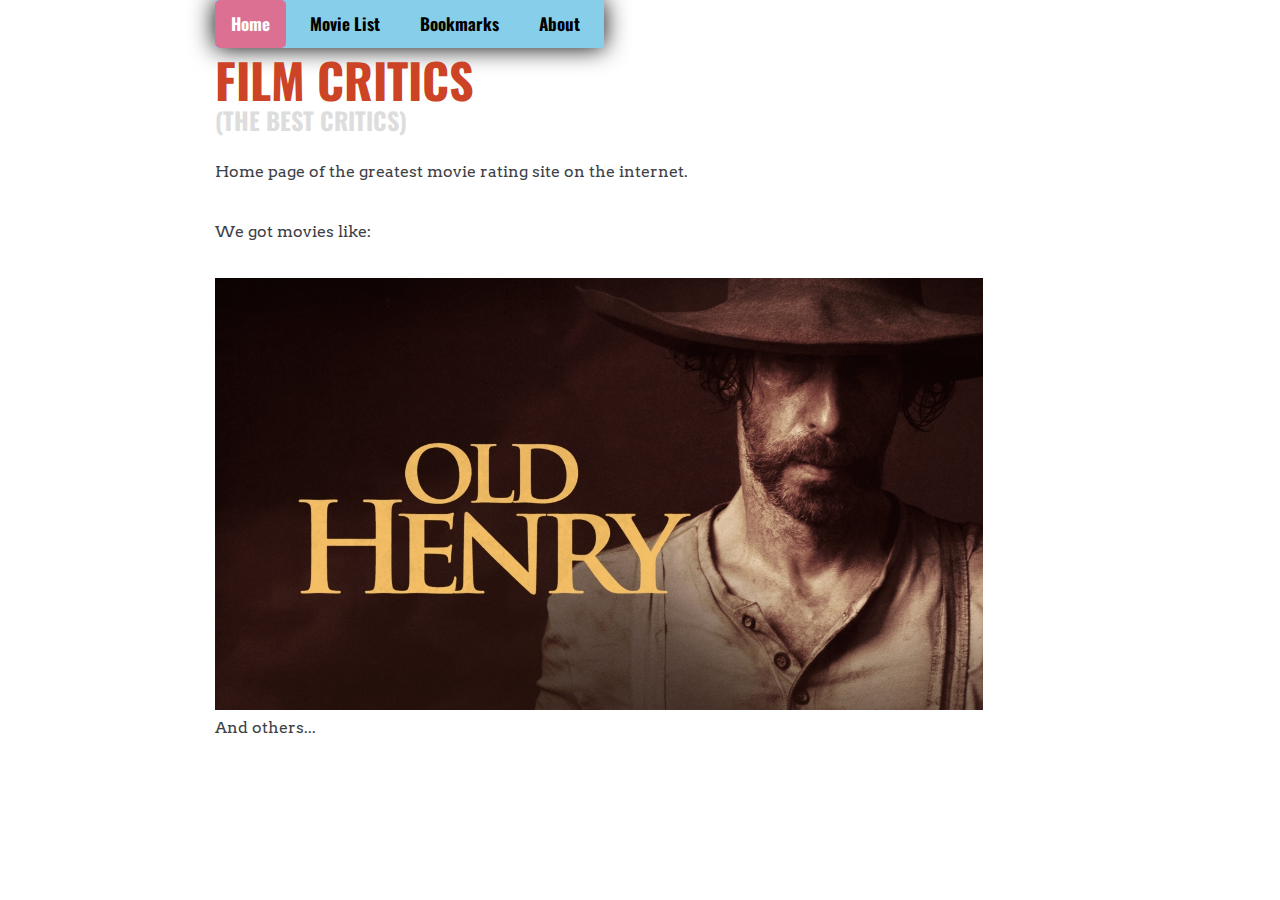
<file: filmcritics/index.html>
<!DOCTYPE html>
<html lang="en">
<head>
    <meta charset="UTF-8">
    <meta http-equiv="X-UA-Compatible" content="IE=edge">
    <meta name="viewport" content="width=device-width, initial-scale=1.0">
    <title>Film Critics</title>
    <link rel="stylesheet" href="./style.css">
</head>
<body>
        <header>
            <div class="topnav">
                <a class="active" href="./index.html">Home</a>
                <a href="./movielist.html">Movie List</a>
                <a href="./bookmarks.html">Bookmarks</a>
                <a href="./about.html">About</a>
            </div>
        </header>

        <h1>
            Film Critics <span>(the best critics)</span>
        </h1>
        <p>Home page of the greatest movie rating site on the internet.</p>
        <p>We got movies like:</p>
        <img src="./assets/poster.jpg" alt="poster" width="768" height="432"/>
        <p>And others...</p>
</body>
</html>
</file>
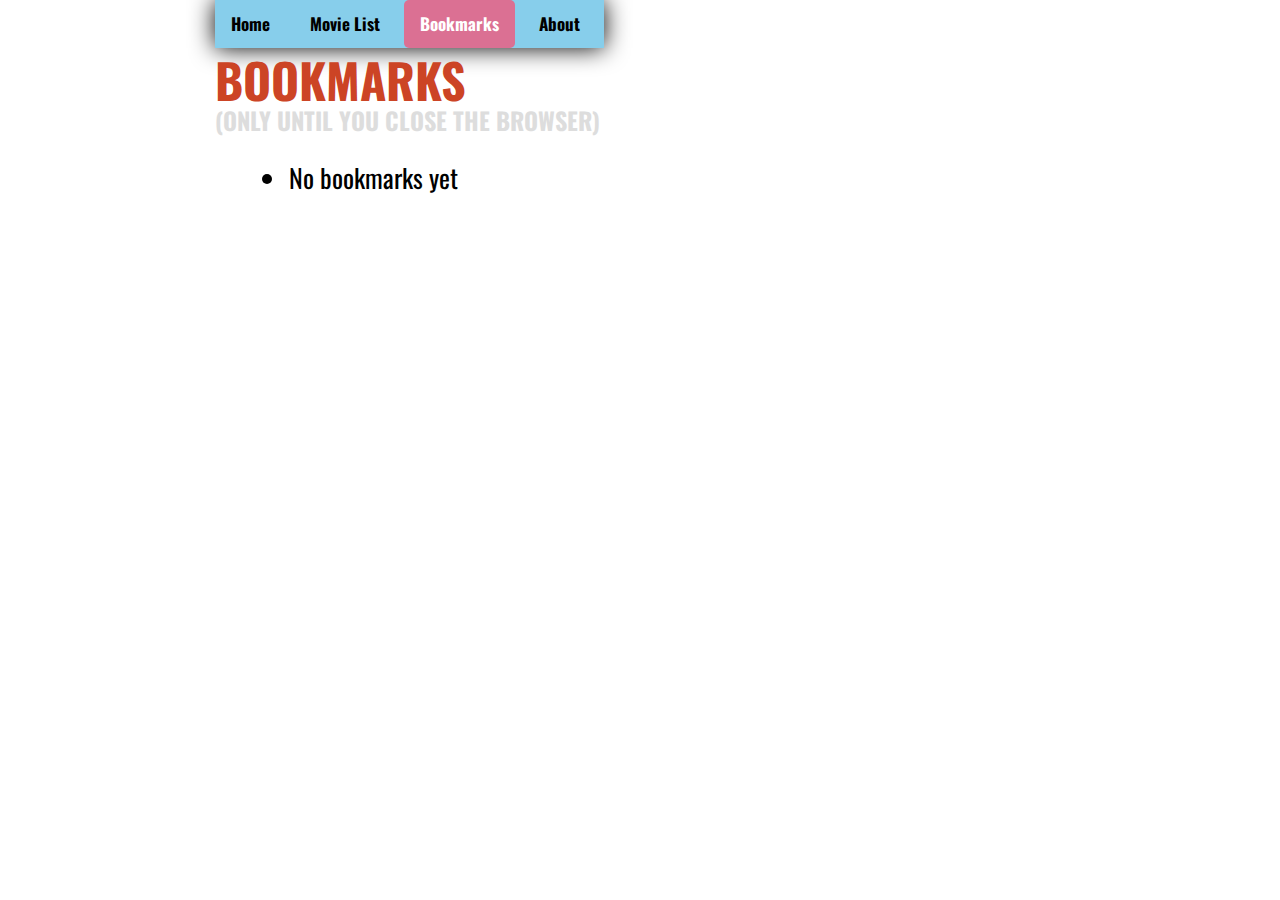
<file: filmcritics/bookmarks.html>
<!DOCTYPE html>
<html lang="en">
<head>
    <meta charset="UTF-8">
    <meta http-equiv="X-UA-Compatible" content="IE=edge">
    <meta name="viewport" content="width=device-width, initial-scale=1.0">
    <title>Bookmarks</title>
    <link rel="stylesheet" href="./style.css">
</head>
<body>
        <header>
            <div class="topnav">
                <a href="./index.html">Home</a>
                <a href="./movielist.html">Movie List</a>
                <a class="active" href="./bookmarks.html">Bookmarks</a>
                <a href="./about.html">About</a>
              </div>
        </header>

        <h1>
            Bookmarks <span>(only until you close the browser)</span>
        </h1>

        <div class="classList">
        <ul id="list">
        </ul>
        </div>
        <script>
            const tb = document.getElementById("list");

            if(Object.keys(sessionStorage) != 0){
                let movieArray = [];
                for(let i = 1; i < sessionStorage.length; i++)
                {
                    for (let j = 1; j <= 10; j++){
                    const movieKey = `movie${j}`;
                    if (!(movieArray.includes(movieKey)))
                    {
                        if (sessionStorage.getItem(movieKey) != null)
                        {
                            const key = sessionStorage.getItem(movieKey);
                            const tr = document.createElement("tr");
                            tr.innerHTML = `<li> <img src="./assets/${key}.jpg" width="50" height="80"/> <a href="./moviePages/${key}.html">${key}</a></li>`;
                            tb.append(tr);
                        }
                        movieArray.push(movieKey);
                    }
                }
                }
            }
            else
            {
                const tr = document.createElement("tr");
                tr.innerHTML = `<li >No bookmarks yet</li>`;
                tb.append(tr);
            }
        </script>
</body>
</html>
</file>
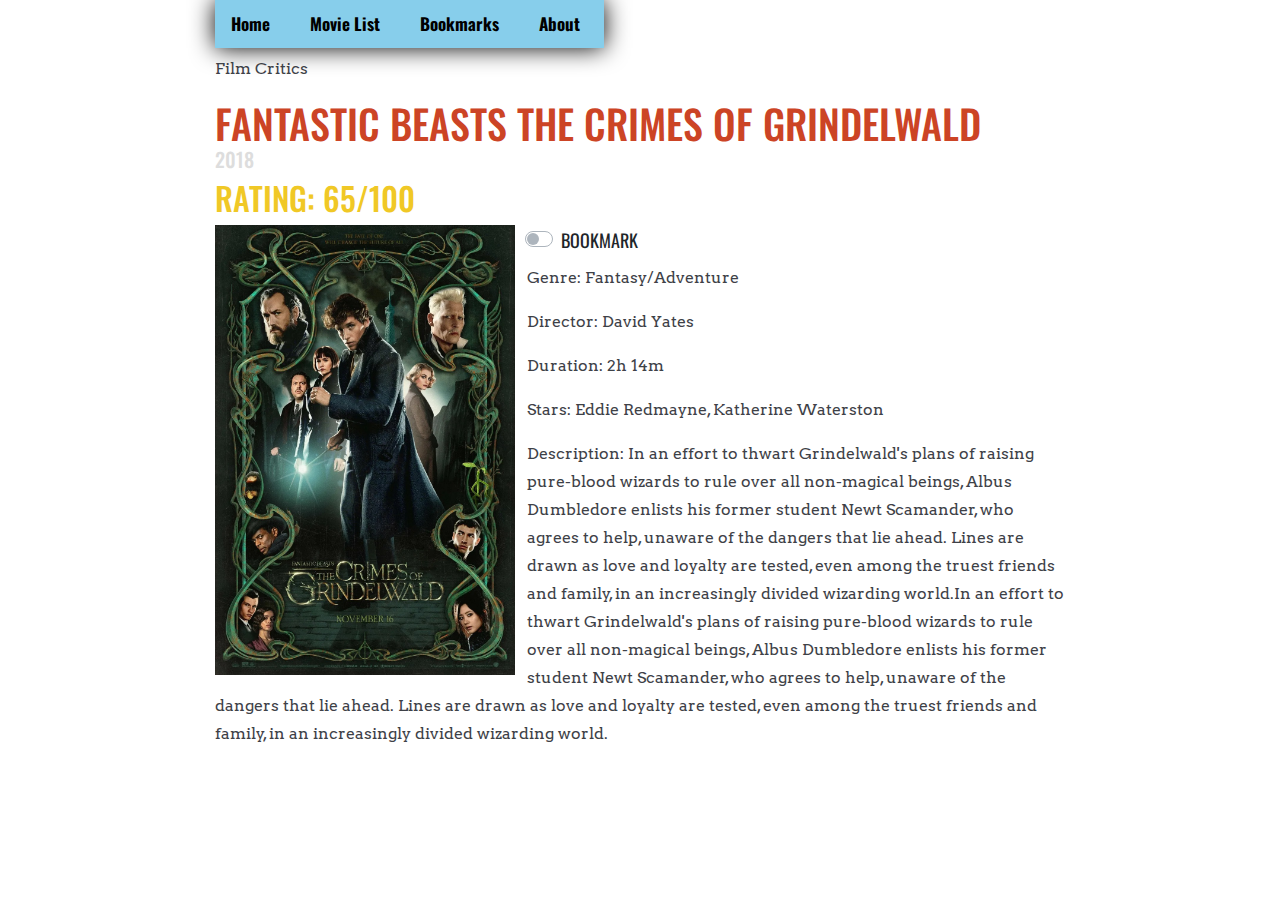
<file: filmcritics/moviePages/Fantastic Beasts The Crimes of Grindelwald.html>
<!DOCTYPE html>
<html lang="en">
<head>
    <meta charset="UTF-8">
    <meta http-equiv="X-UA-Compatible" content="IE=edge">
    <meta name="viewport" content="width=device-width, initial-scale=1.0">
    <title>Fantastic Beasts The Crimes of Grindelwald</title>
    <link rel="stylesheet" href="../style.css">
    <link rel="stylesheet" href="//cdn.datatables.net/1.12.0/css/jquery.dataTables.min.css">
    <link rel="stylesheet" href="https://maxcdn.bootstrapcdn.com/bootstrap/4.5.0/css/bootstrap.min.css" />
</head>
<body>
        <header>
            <div class="topnav">
                <a href="../index.html">Home</a>
                <a href="../movielist.html">Movie List</a>
                <a href="../bookmarks.html">Bookmarks</a>
                <a href="../about.html">About</a>
              </div>
        </header>
        <p id="test">Film Critics</p>

        <div>
            <h1>
                Fantastic Beasts The Crimes of Grindelwald <span>2018</span>
            </h1>
            <h2 id="rating">10/10</h2>
            
            <div style="float: left; margin-right: 12px" ><img src="../assets/Fantastic%20Beasts%20The%20Crimes%20of%20Grindelwald.jpg" alt="Fantastic Beasts The Crimes of Grindelwald" width="300" height="450"/></div>
            <div class="toggle">
                <div class="custom-control custom-switch">
                  <input type="checkbox"
                         class="custom-control-input"
                         id="toggleSwitches">
                  <label class="custom-control-label"
                         for="toggleSwitches">
                    BOOKMARK</label>
                </div>
            </div>
            <p id="genre">genre</p>
            <p id="director">genre</p>
            <p id="duration">genre</p>
            <p id="stars">genre</p>
            <p id="description">This is the best movie reviews website you will ever find. All of our ratings are top notch, no one rates like us, and by us I mean me.</p>
        </div> 
        
        

        <script src="https://code.jquery.com/jquery-3.6.0.min.js" integrity="sha256-/xUj+3OJU5yExlq6GSYGSHk7tPXikynS7ogEvDej/m4=" crossorigin="anonymous"></script>
        <script src="//cdn.datatables.net/1.12.0/js/jquery.dataTables.min.js"></script>
        <script>
            $.get("../data/movies.json", function(data){
                //console.log(data);
                drawData(data);
                //writeTable(data);
                
            });
            function drawData(obj){
                let movieObj = obj["Fantastic Beasts The Crimes of Grindelwald"];
                const desc = document.getElementById("description");
                desc.innerText = `Description: ${movieObj[6].description}`;

                const name = document.getElementById("name");
                desc.innerText = `Description: ${movieObj[6].description}`;

                const rating = document.getElementById("rating");
                rating.innerText = `Rating: ${movieObj[0].rating}`;

                const genre = document.getElementById("genre");
                genre.innerText = `Genre: ${movieObj[3].genre}`;

                const director = document.getElementById("director");
                director.innerText = `Director: ${movieObj[4].director}`;

                const duration = document.getElementById("duration");
                duration.innerText = `Duration: ${movieObj[2].duration}`;

                const stars = document.getElementById("stars");
                stars.innerText = `Stars: ${movieObj[5].stars}`;

            }
            

            const cb = document.querySelector('#toggleSwitches');
            if (sessionStorage.length > 1)
            {
                if (sessionStorage.getItem("movie7") != null)
                {
                    cb.checked = true;
                }
                else{
                    cb.checked = false;
                }
            }
            console.log(cb.checked);
            function setBookmark() {
            console.log(cb.checked);
            if (cb.checked)
            {
                sessionStorage.setItem("movie7", "Fantastic Beasts The Crimes of Grindelwald");
            }
            else{
                sessionStorage.removeItem("movie7");
            }
            }
            document.querySelector('#toggleSwitches').addEventListener('click', setBookmark);
        </script>
</body>
</html>
</file>
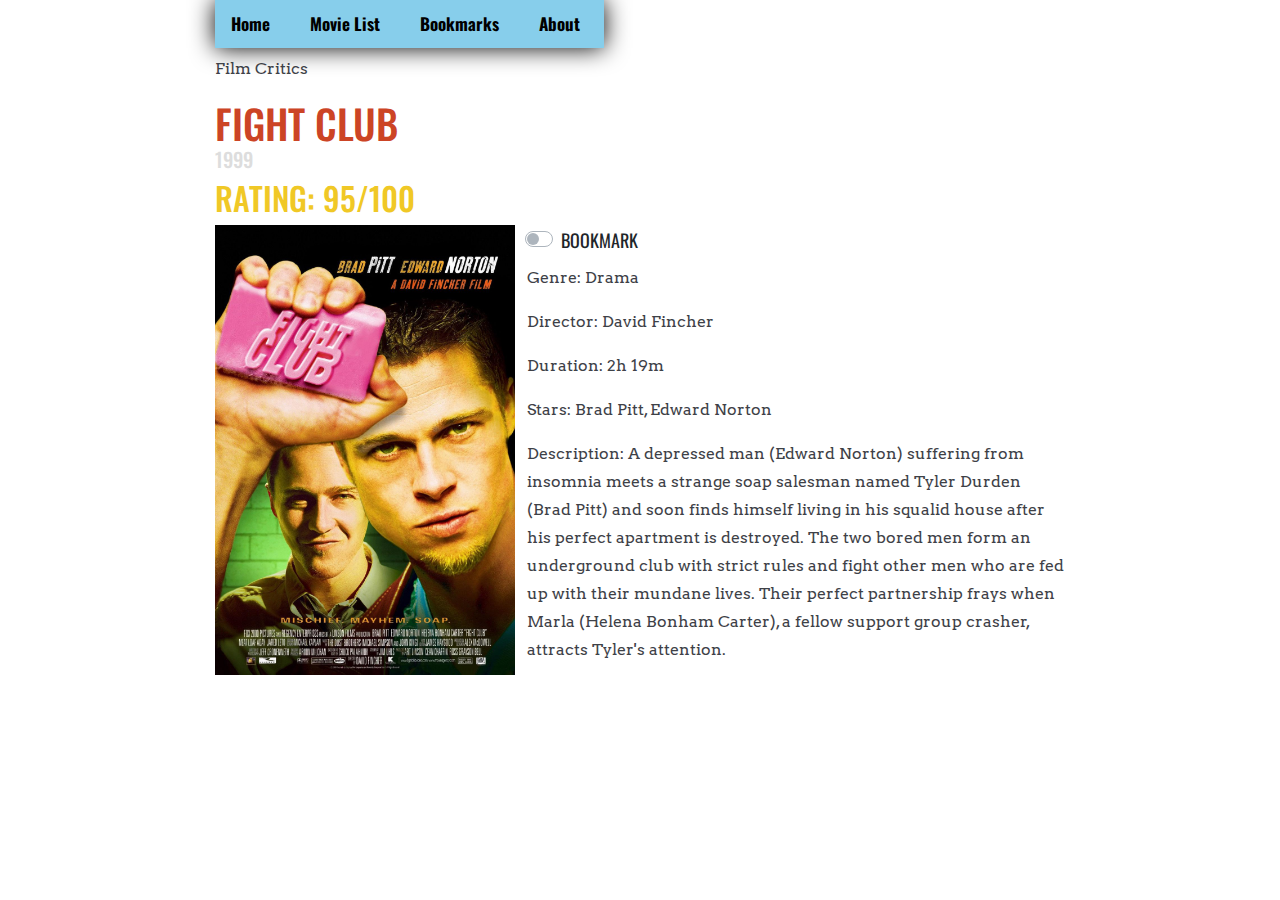
<file: filmcritics/moviePages/Fight Club.html>
<!DOCTYPE html>
<html lang="en">
<head>
    <meta charset="UTF-8">
    <meta http-equiv="X-UA-Compatible" content="IE=edge">
    <meta name="viewport" content="width=device-width, initial-scale=1.0">
    <title>Fight Club</title>
    <link rel="stylesheet" href="../style.css">
    <link rel="stylesheet" href="//cdn.datatables.net/1.12.0/css/jquery.dataTables.min.css">
    <link rel="stylesheet" href="https://maxcdn.bootstrapcdn.com/bootstrap/4.5.0/css/bootstrap.min.css" />
</head>
<body>
        <header>
            <div class="topnav">
                <a href="../index.html">Home</a>
                <a href="../movielist.html">Movie List</a>
                <a href="../bookmarks.html">Bookmarks</a>
                <a href="../about.html">About</a>
              </div>
        </header>
        <p id="test">Film Critics</p>

        <div>
            <h1>
                Fight Club <span>1999</span>
            </h1>
            <h2 id="rating">10/10</h2>
            
            <div style="float: left; margin-right: 12px" ><img src="../assets/Fight%20Club.jpg" alt="Fight Club" width="300" height="450"/></div>
            <div class="toggle">
                <div class="custom-control custom-switch">
                  <input type="checkbox"
                         class="custom-control-input"
                         id="toggleSwitches">
                  <label class="custom-control-label"
                         for="toggleSwitches">
                    BOOKMARK</label>
                </div>
            </div>
            <p id="genre">genre</p>
            <p id="director">genre</p>
            <p id="duration">genre</p>
            <p id="stars">genre</p>
            <p id="description">This is the best movie reviews website you will ever find. All of our ratings are top notch, no one rates like us, and by us I mean me.</p>
        </div> 
        
        

        <script src="https://code.jquery.com/jquery-3.6.0.min.js" integrity="sha256-/xUj+3OJU5yExlq6GSYGSHk7tPXikynS7ogEvDej/m4=" crossorigin="anonymous"></script>
        <script src="//cdn.datatables.net/1.12.0/js/jquery.dataTables.min.js"></script>
        <script>
            $.get("../data/movies.json", function(data){
                //console.log(data);
                drawData(data);
                //writeTable(data);
                
            });
            function drawData(obj){
                let movieObj = obj["Fight Club"];
                const desc = document.getElementById("description");
                desc.innerText = `Description: ${movieObj[6].description}`;

                const name = document.getElementById("name");
                desc.innerText = `Description: ${movieObj[6].description}`;

                const rating = document.getElementById("rating");
                rating.innerText = `Rating: ${movieObj[0].rating}`;

                const genre = document.getElementById("genre");
                genre.innerText = `Genre: ${movieObj[3].genre}`;

                const director = document.getElementById("director");
                director.innerText = `Director: ${movieObj[4].director}`;

                const duration = document.getElementById("duration");
                duration.innerText = `Duration: ${movieObj[2].duration}`;

                const stars = document.getElementById("stars");
                stars.innerText = `Stars: ${movieObj[5].stars}`;

            }
            

            const cb = document.querySelector('#toggleSwitches');
            if (sessionStorage.length > 1)
            {
                if (sessionStorage.getItem("movie1") != null)
                {
                    cb.checked = true;
                }
                else{
                    cb.checked = false;
                }
            }
            console.log(cb.checked);
            function setBookmark() {
            console.log(cb.checked);
            if (cb.checked)
            {
                sessionStorage.setItem("movie1", "Fight Club");
            }
            else{
                sessionStorage.removeItem("movie1");
            }
            }
            document.querySelector('#toggleSwitches').addEventListener('click', setBookmark);
        </script>
</body>
</html>
</file>
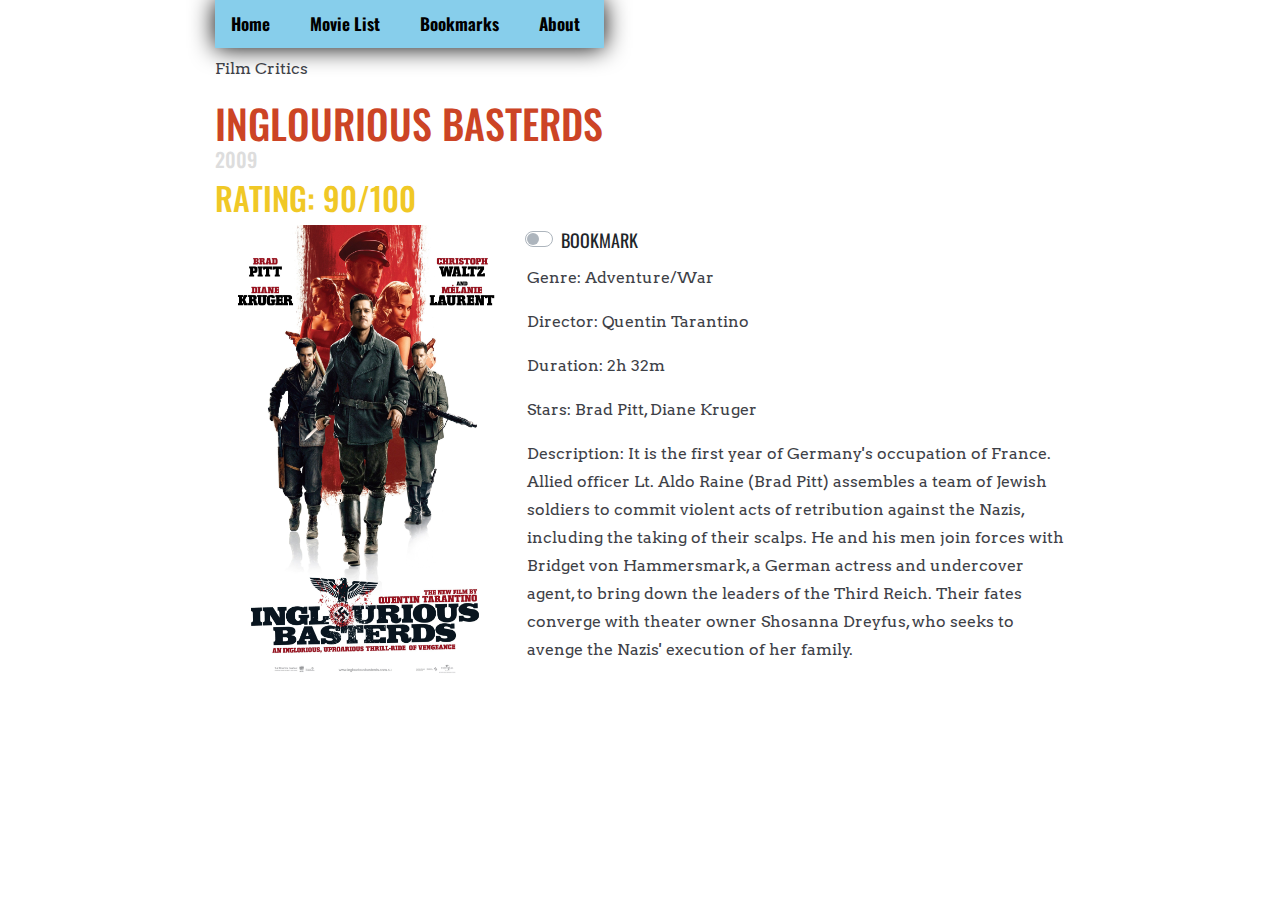
<file: filmcritics/moviePages/Inglourious Basterds.html>
<!DOCTYPE html>
<html lang="en">
<head>
    <meta charset="UTF-8">
    <meta http-equiv="X-UA-Compatible" content="IE=edge">
    <meta name="viewport" content="width=device-width, initial-scale=1.0">
    <title>Inglourious Basterds</title>
    <link rel="stylesheet" href="../style.css">
    <link rel="stylesheet" href="//cdn.datatables.net/1.12.0/css/jquery.dataTables.min.css">
    <link rel="stylesheet" href="https://maxcdn.bootstrapcdn.com/bootstrap/4.5.0/css/bootstrap.min.css" />
</head>
<body>
        <header>
            <div class="topnav">
                <a href="../index.html">Home</a>
                <a href="../movielist.html">Movie List</a>
                <a href="../bookmarks.html">Bookmarks</a>
                <a href="../about.html">About</a>
              </div>
        </header>
        <p id="test">Film Critics</p>

        <div>
            <h1>
                Inglourious Basterds <span>2009</span>
            </h1>
            <h2 id="rating">10/10</h2>
            
            <div style="float: left; margin-right: 12px" ><img src="../assets/Inglourious%20Basterds.jpg" alt="Inglourious Basterds" width="300" height="450"/></div>
            <div class="toggle">
                <div class="custom-control custom-switch">
                  <input type="checkbox"
                         class="custom-control-input"
                         id="toggleSwitches">
                  <label class="custom-control-label"
                         for="toggleSwitches">
                    BOOKMARK</label>
                </div>
            </div>
            <p id="genre">genre</p>
            <p id="director">genre</p>
            <p id="duration">genre</p>
            <p id="stars">genre</p>
            <p id="description">This is the best movie reviews website you will ever find. All of our ratings are top notch, no one rates like us, and by us I mean me.</p>
        </div> 
        
        

        <script src="https://code.jquery.com/jquery-3.6.0.min.js" integrity="sha256-/xUj+3OJU5yExlq6GSYGSHk7tPXikynS7ogEvDej/m4=" crossorigin="anonymous"></script>
        <script src="//cdn.datatables.net/1.12.0/js/jquery.dataTables.min.js"></script>
        <script>
            $.get("../data/movies.json", function(data){
                //console.log(data);
                drawData(data);
                //writeTable(data);
                
            });
            function drawData(obj){
                let movieObj = obj["Inglourious Basterds"];
                const desc = document.getElementById("description");
                desc.innerText = `Description: ${movieObj[6].description}`;

                const name = document.getElementById("name");
                desc.innerText = `Description: ${movieObj[6].description}`;

                const rating = document.getElementById("rating");
                rating.innerText = `Rating: ${movieObj[0].rating}`;

                const genre = document.getElementById("genre");
                genre.innerText = `Genre: ${movieObj[3].genre}`;

                const director = document.getElementById("director");
                director.innerText = `Director: ${movieObj[4].director}`;

                const duration = document.getElementById("duration");
                duration.innerText = `Duration: ${movieObj[2].duration}`;

                const stars = document.getElementById("stars");
                stars.innerText = `Stars: ${movieObj[5].stars}`;

            }
            

            const cb = document.querySelector('#toggleSwitches');
            if (sessionStorage.length > 1)
            {
                if (sessionStorage.getItem("movie6") != null)
                {
                    cb.checked = true;
                }
                else{
                    cb.checked = false;
                }
            }
            console.log(cb.checked);
            function setBookmark() {
            console.log(cb.checked);
            if (cb.checked)
            {
                sessionStorage.setItem("movie6", "Inglourious Basterds");
            }
            else{
                sessionStorage.removeItem("movie6");
            }
            }
            document.querySelector('#toggleSwitches').addEventListener('click', setBookmark);
        </script>
</body>
</html>
</file>
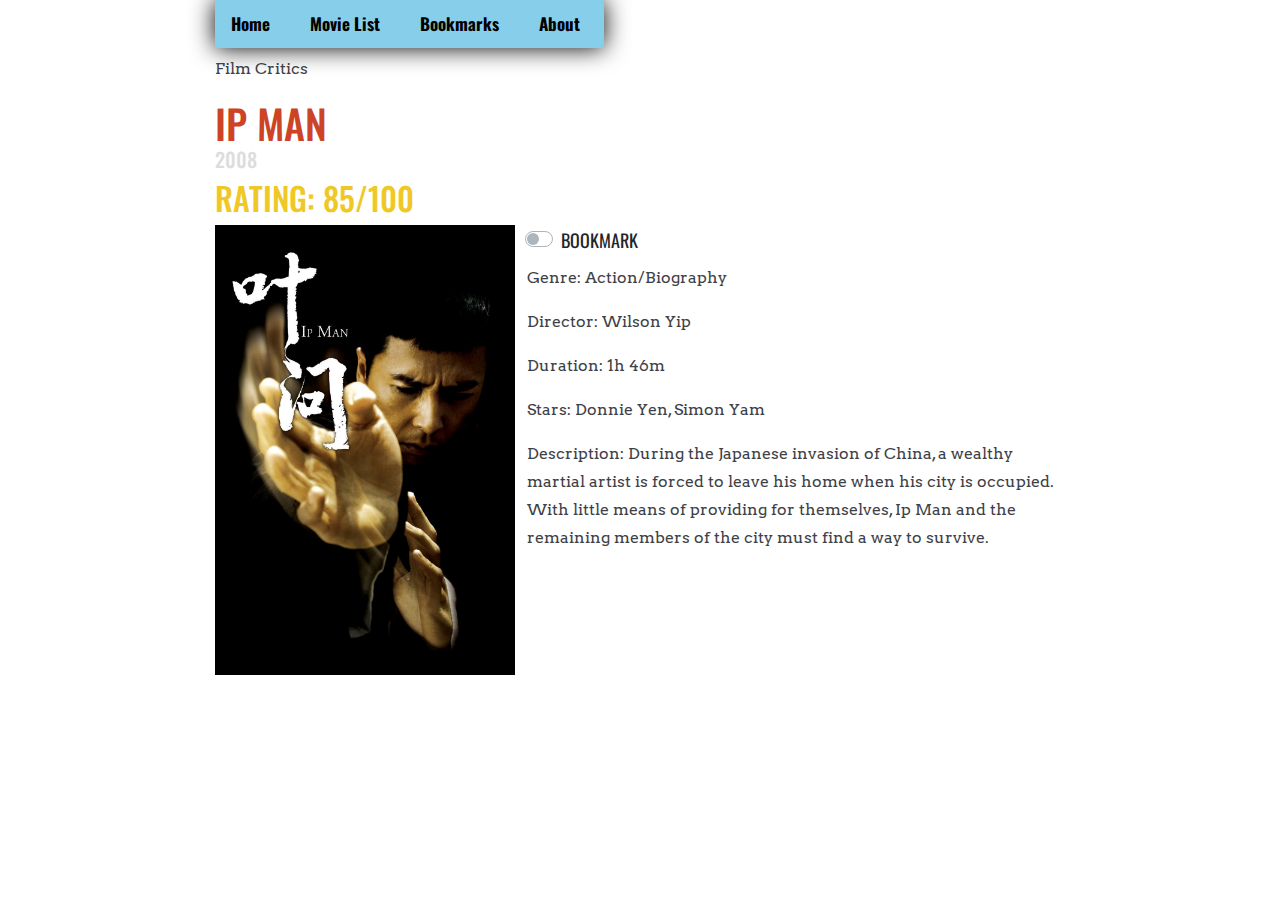
<file: filmcritics/moviePages/Ip Man.html>
<!DOCTYPE html>
<html lang="en">
<head>
    <meta charset="UTF-8">
    <meta http-equiv="X-UA-Compatible" content="IE=edge">
    <meta name="viewport" content="width=device-width, initial-scale=1.0">
    <title>Ip Man</title>
    <link rel="stylesheet" href="../style.css">
    <link rel="stylesheet" href="//cdn.datatables.net/1.12.0/css/jquery.dataTables.min.css">
    <link rel="stylesheet" href="https://maxcdn.bootstrapcdn.com/bootstrap/4.5.0/css/bootstrap.min.css" />
</head>
<body>
        <header>
            <div class="topnav">
                <a href="../index.html">Home</a>
                <a href="../movielist.html">Movie List</a>
                <a href="../bookmarks.html">Bookmarks</a>
                <a href="../about.html">About</a>
              </div>
        </header>
        <p id="test">Film Critics</p>

        <div>
            <h1>
                Ip Man <span>2008</span>
            </h1>
            <h2 id="rating">10/10</h2>
            
            <div style="float: left; margin-right: 12px" ><img src="../assets/Ip%20Man.jpg" alt="ip man" width="300" height="450"/></div>
            <div class="toggle">
                <div class="custom-control custom-switch">
                  <input type="checkbox"
                         class="custom-control-input"
                         id="toggleSwitches">
                  <label class="custom-control-label"
                         for="toggleSwitches">
                    BOOKMARK</label>
                </div>
            </div>
            <p id="genre">genre</p>
            <p id="director">genre</p>
            <p id="duration">genre</p>
            <p id="stars">genre</p>
            <p id="description">This is the best movie reviews website you will ever find. All of our ratings are top notch, no one rates like us, and by us I mean me.</p>
        </div> 
        
        

        <script src="https://code.jquery.com/jquery-3.6.0.min.js" integrity="sha256-/xUj+3OJU5yExlq6GSYGSHk7tPXikynS7ogEvDej/m4=" crossorigin="anonymous"></script>
        <script src="//cdn.datatables.net/1.12.0/js/jquery.dataTables.min.js"></script>
        <script>
            $.get("../data/movies.json", function(data){
                //console.log(data);
                drawData(data);
                //writeTable(data);
                
            });
            function drawData(obj){
                let movieObj = obj["Ip Man"];
                const desc = document.getElementById("description");
                desc.innerText = `Description: ${movieObj[6].description}`;

                const name = document.getElementById("name");
                desc.innerText = `Description: ${movieObj[6].description}`;

                const rating = document.getElementById("rating");
                rating.innerText = `Rating: ${movieObj[0].rating}`;

                const genre = document.getElementById("genre");
                genre.innerText = `Genre: ${movieObj[3].genre}`;

                const director = document.getElementById("director");
                director.innerText = `Director: ${movieObj[4].director}`;

                const duration = document.getElementById("duration");
                duration.innerText = `Duration: ${movieObj[2].duration}`;

                const stars = document.getElementById("stars");
                stars.innerText = `Stars: ${movieObj[5].stars}`;

            }
            

            const cb = document.querySelector('#toggleSwitches');
            if (sessionStorage.length > 1)
            {
                if (sessionStorage.getItem("movie10") != null)
                {
                    cb.checked = true;
                }
                else{
                    cb.checked = false;
                }
            }
            console.log(cb.checked);
            function setBookmark() {
            console.log(cb.checked);
            if (cb.checked)
            {
                sessionStorage.setItem("movie10", "Ip Man");
            }
            else{
                sessionStorage.removeItem("movie10");
            }
            }
            document.querySelector('#toggleSwitches').addEventListener('click', setBookmark);
        </script>
</body>
</html>
</file>
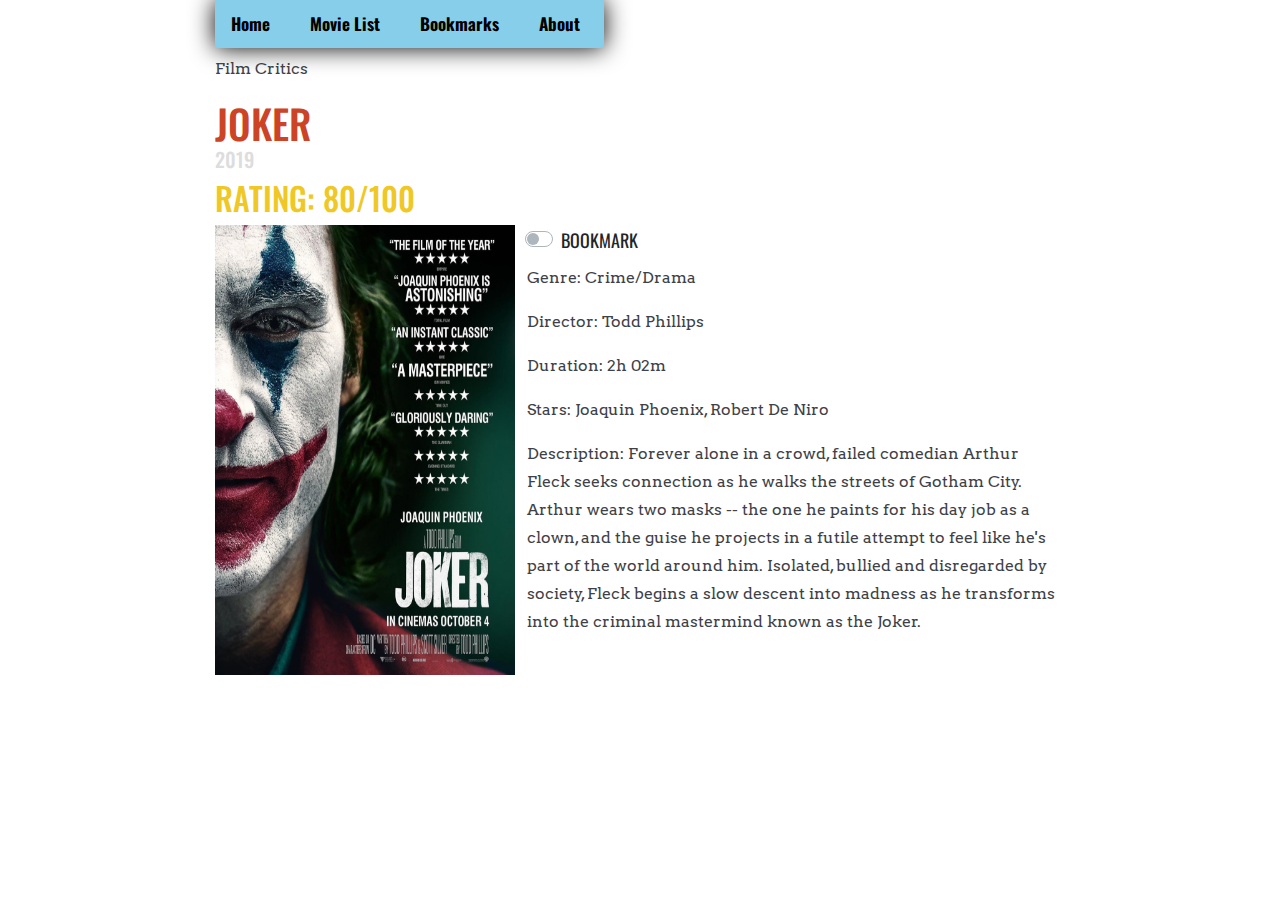
<file: filmcritics/moviePages/Joker.html>
<!DOCTYPE html>
<html lang="en">
<head>
    <meta charset="UTF-8">
    <meta http-equiv="X-UA-Compatible" content="IE=edge">
    <meta name="viewport" content="width=device-width, initial-scale=1.0">
    <title>Joker</title>
    <link rel="stylesheet" href="../style.css">
    <link rel="stylesheet" href="//cdn.datatables.net/1.12.0/css/jquery.dataTables.min.css">
    <link rel="stylesheet" href="https://maxcdn.bootstrapcdn.com/bootstrap/4.5.0/css/bootstrap.min.css" />
</head>
<body>
        <header>
            <div class="topnav">
                <a href="../index.html">Home</a>
                <a href="../movielist.html">Movie List</a>
                <a href="../bookmarks.html">Bookmarks</a>
                <a href="../about.html">About</a>
              </div>
        </header>
        <p id="test">Film Critics</p>

        <div>
            <h1>
                Joker <span>2019</span>
            </h1>
            <h2 id="rating">10/10</h2>
            
            <div style="float: left; margin-right: 12px" ><img src="../assets/Joker.jpg" alt="joker" width="300" height="450"/></div>
            <div class="toggle">
                <div class="custom-control custom-switch">
                  <input type="checkbox"
                         class="custom-control-input"
                         id="toggleSwitches">
                  <label class="custom-control-label"
                         for="toggleSwitches">
                    BOOKMARK</label>
                </div>
            </div>
            <p id="genre">genre</p>
            <p id="director">genre</p>
            <p id="duration">genre</p>
            <p id="stars">genre</p>
            <p id="description">This is the best movie reviews website you will ever find. All of our ratings are top notch, no one rates like us, and by us I mean me.</p>
        </div> 
        
        

        <script src="https://code.jquery.com/jquery-3.6.0.min.js" integrity="sha256-/xUj+3OJU5yExlq6GSYGSHk7tPXikynS7ogEvDej/m4=" crossorigin="anonymous"></script>
        <script src="//cdn.datatables.net/1.12.0/js/jquery.dataTables.min.js"></script>
        <script>
            $.get("../data/movies.json", function(data){
                //console.log(data);
                drawData(data);
                //writeTable(data);
                
            });
            function drawData(obj){
                let movieObj = obj["Joker"];
                const desc = document.getElementById("description");
                desc.innerText = `Description: ${movieObj[6].description}`;

                const name = document.getElementById("name");
                desc.innerText = `Description: ${movieObj[6].description}`;

                const rating = document.getElementById("rating");
                rating.innerText = `Rating: ${movieObj[0].rating}`;

                const genre = document.getElementById("genre");
                genre.innerText = `Genre: ${movieObj[3].genre}`;

                const director = document.getElementById("director");
                director.innerText = `Director: ${movieObj[4].director}`;

                const duration = document.getElementById("duration");
                duration.innerText = `Duration: ${movieObj[2].duration}`;

                const stars = document.getElementById("stars");
                stars.innerText = `Stars: ${movieObj[5].stars}`;

            }
            

            const cb = document.querySelector('#toggleSwitches');
            if (sessionStorage.length > 1)
            {
                if (sessionStorage.getItem("movie8") != null)
                {
                    cb.checked = true;
                }
                else{
                    cb.checked = false;
                }
            }
            console.log(cb.checked);
            function setBookmark() {
            console.log(cb.checked);
            if (cb.checked)
            {
                sessionStorage.setItem("movie8", "Joker");
            }
            else{
                sessionStorage.removeItem("movie8");
            }
            }
            document.querySelector('#toggleSwitches').addEventListener('click', setBookmark);
        </script>
</body>
</html>
</file>
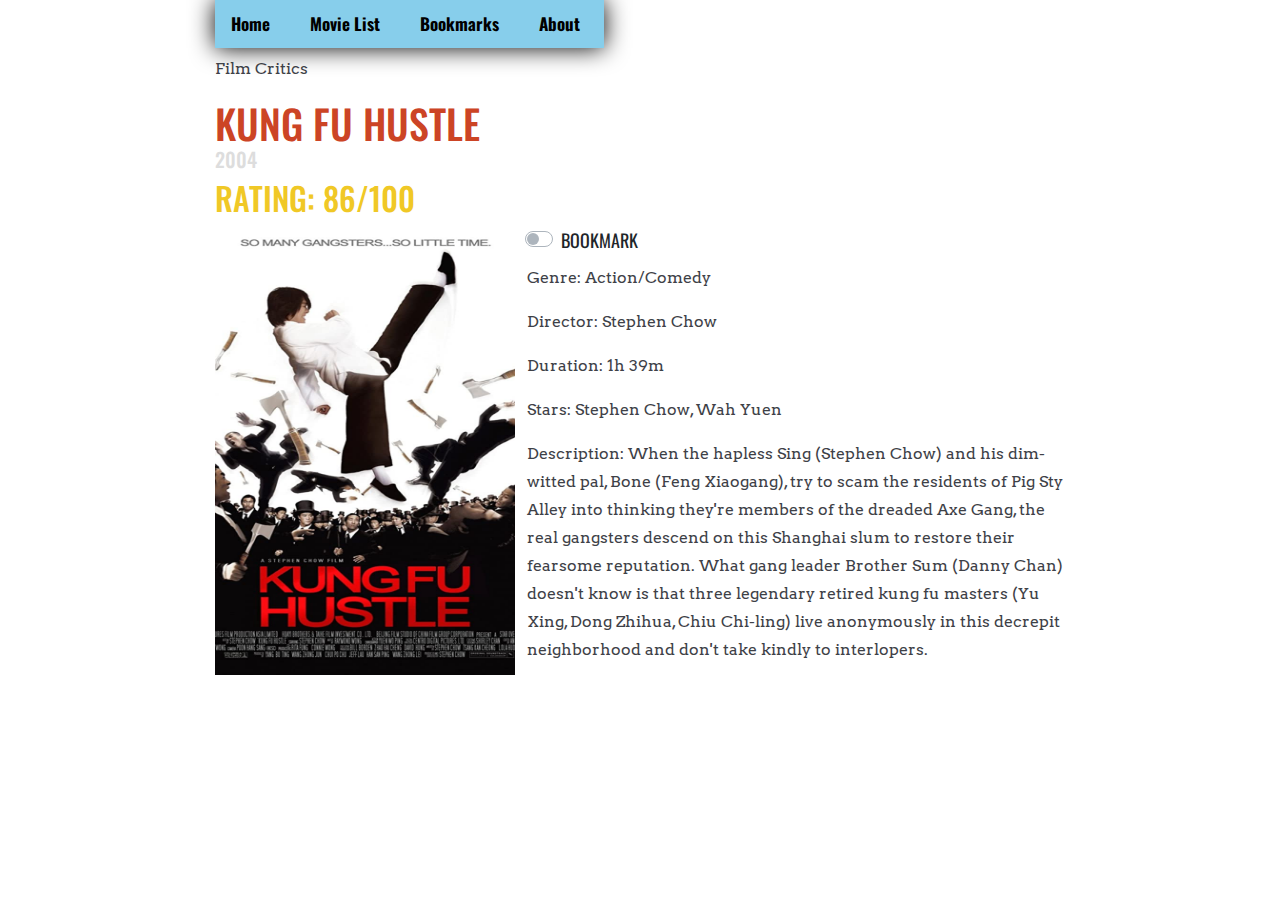
<file: filmcritics/moviePages/Kung Fu Hustle.html>
<!DOCTYPE html>
<html lang="en">
<head>
    <meta charset="UTF-8">
    <meta http-equiv="X-UA-Compatible" content="IE=edge">
    <meta name="viewport" content="width=device-width, initial-scale=1.0">
    <title>Kung Fu Hustle</title>
    <link rel="stylesheet" href="../style.css">
    <link rel="stylesheet" href="//cdn.datatables.net/1.12.0/css/jquery.dataTables.min.css">
    <link rel="stylesheet" href="https://maxcdn.bootstrapcdn.com/bootstrap/4.5.0/css/bootstrap.min.css" />
</head>
<body>
        <header>
            <div class="topnav">
                <a href="../index.html">Home</a>
                <a href="../movielist.html">Movie List</a>
                <a href="../bookmarks.html">Bookmarks</a>
                <a href="../about.html">About</a>
              </div>
        </header>
        <p id="test">Film Critics</p>

        <div>
            <h1>
                Kung Fu Hustle <span>2004</span>
            </h1>
            <h2 id="rating">10/10</h2>
            
            <div style="float: left; margin-right: 12px" ><img src="../assets/Kung%20Fu%20Hustle.jpg" alt="kung fu hustle" width="300" height="450"/></div>
            <div class="toggle">
                <div class="custom-control custom-switch">
                  <input type="checkbox"
                         class="custom-control-input"
                         id="toggleSwitches">
                  <label class="custom-control-label"
                         for="toggleSwitches">
                    BOOKMARK</label>
                </div>
            </div>
            <p id="genre">genre</p>
            <p id="director">genre</p>
            <p id="duration">genre</p>
            <p id="stars">genre</p>
            <p id="description">This is the best movie reviews website you will ever find. All of our ratings are top notch, no one rates like us, and by us I mean me.</p>
        </div> 
        
        

        <script src="https://code.jquery.com/jquery-3.6.0.min.js" integrity="sha256-/xUj+3OJU5yExlq6GSYGSHk7tPXikynS7ogEvDej/m4=" crossorigin="anonymous"></script>
        <script src="//cdn.datatables.net/1.12.0/js/jquery.dataTables.min.js"></script>
        <script>
            $.get("../data/movies.json", function(data){
                //console.log(data);
                drawData(data);
                //writeTable(data);
                
            });
            function drawData(obj){
                let movieObj = obj["Kung Fu Hustle"];
                const desc = document.getElementById("description");
                desc.innerText = `Description: ${movieObj[6].description}`;

                const name = document.getElementById("name");
                desc.innerText = `Description: ${movieObj[6].description}`;

                const rating = document.getElementById("rating");
                rating.innerText = `Rating: ${movieObj[0].rating}`;

                const genre = document.getElementById("genre");
                genre.innerText = `Genre: ${movieObj[3].genre}`;

                const director = document.getElementById("director");
                director.innerText = `Director: ${movieObj[4].director}`;

                const duration = document.getElementById("duration");
                duration.innerText = `Duration: ${movieObj[2].duration}`;

                const stars = document.getElementById("stars");
                stars.innerText = `Stars: ${movieObj[5].stars}`;

            }
            

            const cb = document.querySelector('#toggleSwitches');
            if (sessionStorage.length > 1)
            {
                if (sessionStorage.getItem("movie4") != null)
                {
                    cb.checked = true;
                }
                else{
                    cb.checked = false;
                }
            }
            console.log(cb.checked);
            function setBookmark() {
            console.log(cb.checked);
            if (cb.checked)
            {
                sessionStorage.setItem("movie4", "Kung Fu Hustle");
            }
            else{
                sessionStorage.removeItem("movie4");
            }
            }
            document.querySelector('#toggleSwitches').addEventListener('click', setBookmark);
        </script>
</body>
</html>
</file>
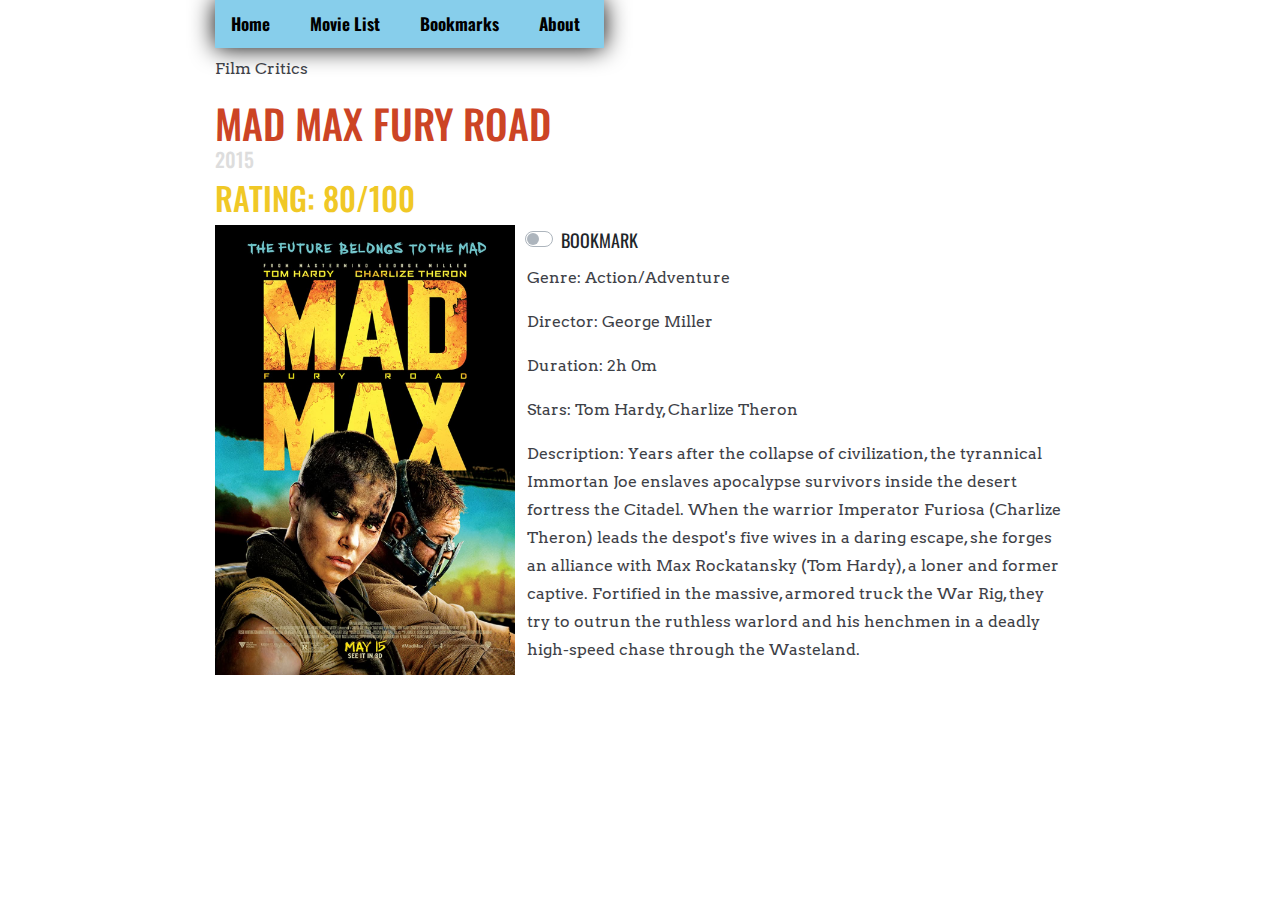
<file: filmcritics/moviePages/Mad Max Fury Road.html>
<!DOCTYPE html>
<html lang="en">
<head>
    <meta charset="UTF-8">
    <meta http-equiv="X-UA-Compatible" content="IE=edge">
    <meta name="viewport" content="width=device-width, initial-scale=1.0">
    <title>Mad Max Fury Road</title>
    <link rel="stylesheet" href="../style.css">
    <link rel="stylesheet" href="//cdn.datatables.net/1.12.0/css/jquery.dataTables.min.css">
    <link rel="stylesheet" href="https://maxcdn.bootstrapcdn.com/bootstrap/4.5.0/css/bootstrap.min.css" />
</head>
<body>
        <header>
            <div class="topnav">
                <a href="../index.html">Home</a>
                <a href="../movielist.html">Movie List</a>
                <a href="../bookmarks.html">Bookmarks</a>
                <a href="../about.html">About</a>
              </div>
        </header>
        <p id="test">Film Critics</p>

        <div>
            <h1>
                Mad Max Fury Road <span>2015</span>
            </h1>
            <h2 id="rating">10/10</h2>
            
            <div style="float: left; margin-right: 12px" ><img src="../assets/Mad%20Max%20Fury%20Road.jpg" alt="mad max" width="300" height="450"/></div>
            <div class="toggle">
                <div class="custom-control custom-switch">
                  <input type="checkbox"
                         class="custom-control-input"
                         id="toggleSwitches">
                  <label class="custom-control-label"
                         for="toggleSwitches">
                    BOOKMARK</label>
                </div>
            </div>
            <p id="genre">genre</p>
            <p id="director">genre</p>
            <p id="duration">genre</p>
            <p id="stars">genre</p>
            <p id="description">This is the best movie reviews website you will ever find. All of our ratings are top notch, no one rates like us, and by us I mean me.</p>
        </div> 
        
        

        <script src="https://code.jquery.com/jquery-3.6.0.min.js" integrity="sha256-/xUj+3OJU5yExlq6GSYGSHk7tPXikynS7ogEvDej/m4=" crossorigin="anonymous"></script>
        <script src="//cdn.datatables.net/1.12.0/js/jquery.dataTables.min.js"></script>
        <script>
            $.get("../data/movies.json", function(data){
                //console.log(data);
                drawData(data);
                //writeTable(data);
                
            });
            function drawData(obj){
                let movieObj = obj["Mad Max Fury Road"];
                const desc = document.getElementById("description");
                desc.innerText = `Description: ${movieObj[6].description}`;

                const name = document.getElementById("name");
                desc.innerText = `Description: ${movieObj[6].description}`;

                const rating = document.getElementById("rating");
                rating.innerText = `Rating: ${movieObj[0].rating}`;

                const genre = document.getElementById("genre");
                genre.innerText = `Genre: ${movieObj[3].genre}`;

                const director = document.getElementById("director");
                director.innerText = `Director: ${movieObj[4].director}`;

                const duration = document.getElementById("duration");
                duration.innerText = `Duration: ${movieObj[2].duration}`;

                const stars = document.getElementById("stars");
                stars.innerText = `Stars: ${movieObj[5].stars}`;

            }
            

            const cb = document.querySelector('#toggleSwitches');
            if (sessionStorage.length > 1)
            {
                if (sessionStorage.getItem("movie3") != null)
                {
                    cb.checked = true;
                }
                else{
                    cb.checked = false;
                }
            }
            console.log(cb.checked);
            function setBookmark() {
            console.log(cb.checked);
            if (cb.checked)
            {
                sessionStorage.setItem("movie3", "Mad Max Fury Road");
            }
            else{
                sessionStorage.removeItem("movie3");
            }
            }
            document.querySelector('#toggleSwitches').addEventListener('click', setBookmark);
        </script>
</body>
</html>
</file>
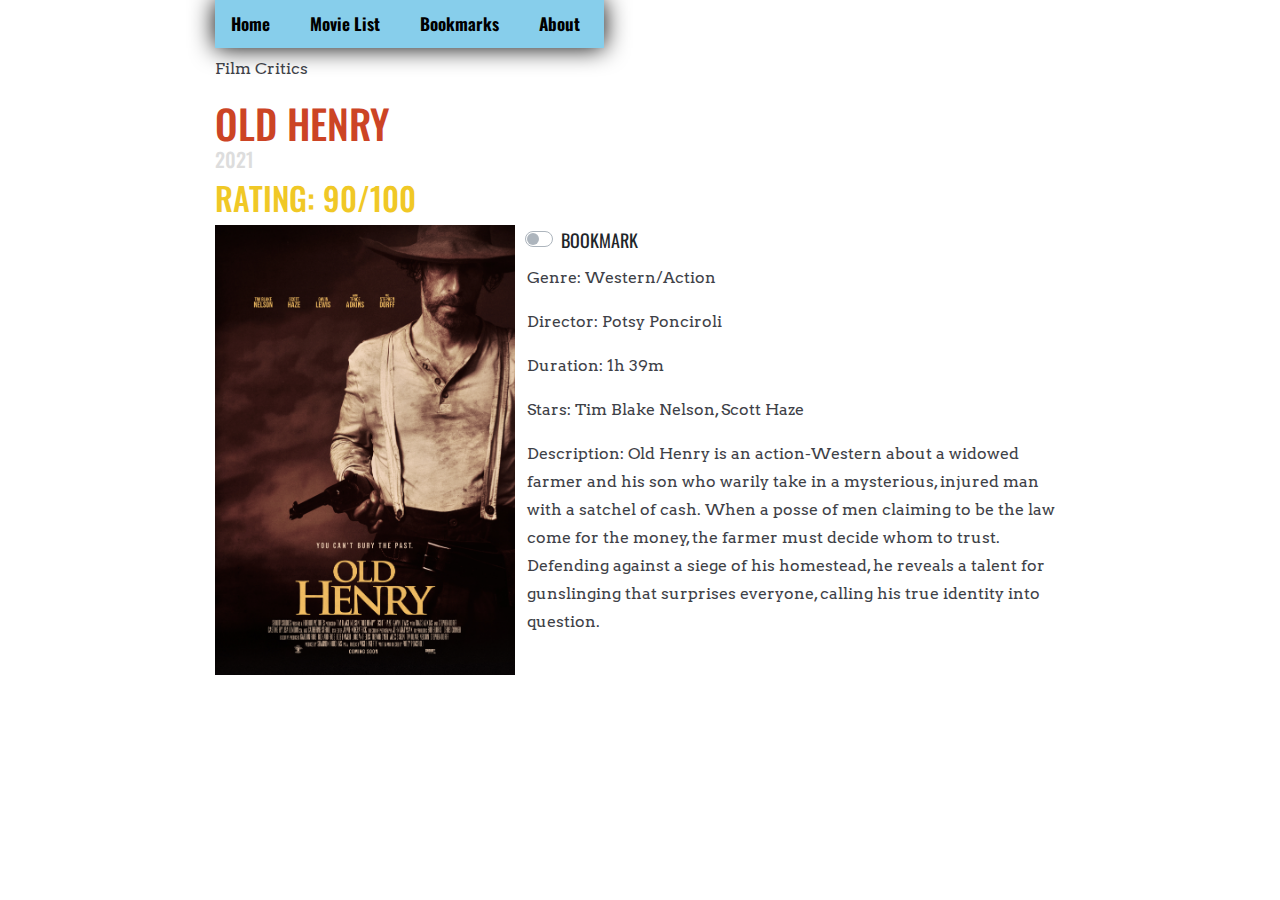
<file: filmcritics/moviePages/Old Henry.html>
<!DOCTYPE html>
<html lang="en">
<head>
    <meta charset="UTF-8">
    <meta http-equiv="X-UA-Compatible" content="IE=edge">
    <meta name="viewport" content="width=device-width, initial-scale=1.0">
    <title>Old Henry</title>
    <link rel="stylesheet" href="../style.css">
    <link rel="stylesheet" href="//cdn.datatables.net/1.12.0/css/jquery.dataTables.min.css">
    <link rel="stylesheet" href="https://maxcdn.bootstrapcdn.com/bootstrap/4.5.0/css/bootstrap.min.css" />
</head>
<body>
        <header>
            <div class="topnav">
                <a href="../index.html">Home</a>
                <a href="../movielist.html">Movie List</a>
                <a href="../bookmarks.html">Bookmarks</a>
                <a href="../about.html">About</a>
              </div>
        </header>
        <p id="test">Film Critics</p>

        <div>
            <h1>
                Old Henry <span>2021</span>
            </h1>
            <h2 id="rating">10/10</h2>
            
            <div style="float: left; margin-right: 12px" ><img src="../assets/Old%20Henry.jpg" alt="old henry" width="300" height="450"/></div>
            <div class="toggle">
                <div class="custom-control custom-switch">
                  <input type="checkbox"
                         class="custom-control-input"
                         id="toggleSwitches">
                  <label class="custom-control-label"
                         for="toggleSwitches">
                    BOOKMARK</label>
                </div>
            </div>
            <p id="genre">genre</p>
            <p id="director">genre</p>
            <p id="duration">genre</p>
            <p id="stars">genre</p>
            <p id="description">This is the best movie reviews website you will ever find. All of our ratings are top notch, no one rates like us, and by us I mean me.</p>
        </div> 
        
        

        <script src="https://code.jquery.com/jquery-3.6.0.min.js" integrity="sha256-/xUj+3OJU5yExlq6GSYGSHk7tPXikynS7ogEvDej/m4=" crossorigin="anonymous"></script>
        <script src="//cdn.datatables.net/1.12.0/js/jquery.dataTables.min.js"></script>
        <script>
            $.get("../data/movies.json", function(data){
                //console.log(data);
                drawData(data);
                //writeTable(data);
                
            });
            function drawData(obj){
                let movieObj = obj["Old Henry"];
                const desc = document.getElementById("description");
                desc.innerText = `Description: ${movieObj[6].description}`;

                const name = document.getElementById("name");
                desc.innerText = `Description: ${movieObj[6].description}`;

                const rating = document.getElementById("rating");
                rating.innerText = `Rating: ${movieObj[0].rating}`;

                const genre = document.getElementById("genre");
                genre.innerText = `Genre: ${movieObj[3].genre}`;

                const director = document.getElementById("director");
                director.innerText = `Director: ${movieObj[4].director}`;

                const duration = document.getElementById("duration");
                duration.innerText = `Duration: ${movieObj[2].duration}`;

                const stars = document.getElementById("stars");
                stars.innerText = `Stars: ${movieObj[5].stars}`;

            }
            

            const cb = document.querySelector('#toggleSwitches');
            if (sessionStorage.length > 1)
            {
                if (sessionStorage.getItem("movie5") != null)
                {
                    cb.checked = true;
                }
                else{
                    cb.checked = false;
                }
            }
            console.log(cb.checked);
            function setBookmark() {
            console.log(cb.checked);
            if (cb.checked)
            {
                sessionStorage.setItem("movie5", "Old Henry");
            }
            else{
                sessionStorage.removeItem("movie5");
            }
            }
            document.querySelector('#toggleSwitches').addEventListener('click', setBookmark);
        </script>
</body>
</html>
</file>
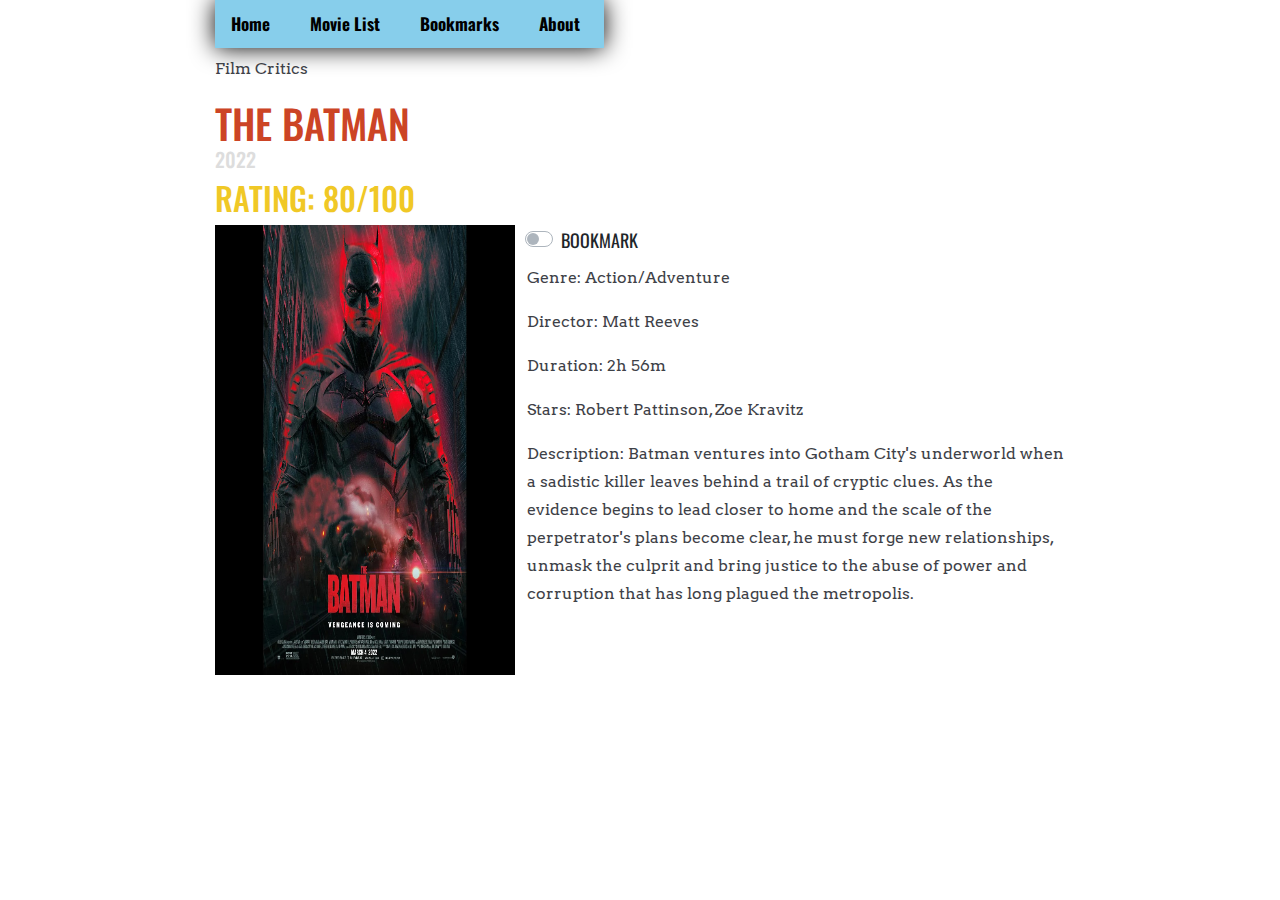
<file: filmcritics/moviePages/The Batman.html>
<!DOCTYPE html>
<html lang="en">
<head>
    <meta charset="UTF-8">
    <meta http-equiv="X-UA-Compatible" content="IE=edge">
    <meta name="viewport" content="width=device-width, initial-scale=1.0">
    <title>The Batman</title>
    <link rel="stylesheet" href="../style.css">
    <link rel="stylesheet" href="//cdn.datatables.net/1.12.0/css/jquery.dataTables.min.css">
    <link rel="stylesheet" href="https://maxcdn.bootstrapcdn.com/bootstrap/4.5.0/css/bootstrap.min.css" />
</head>
<body>
        <header>
            <div class="topnav">
                <a href="../index.html">Home</a>
                <a href="../movielist.html">Movie List</a>
                <a href="../bookmarks.html">Bookmarks</a>
                <a href="../about.html">About</a>
              </div>
        </header>
        <p id="test">Film Critics</p>

        <div>
            <h1>
                The Batman <span>2022</span>
            </h1>
            <h2 id="rating">10/10</h2>
            
            <div style="float: left; margin-right: 12px" ><img src="../assets/The%20Batman.jpg" alt="the batman" width="300" height="450"/></div>
            <div class="toggle">
                <div class="custom-control custom-switch">
                  <input type="checkbox"
                         class="custom-control-input"
                         id="toggleSwitches">
                  <label class="custom-control-label"
                         for="toggleSwitches">
                    BOOKMARK</label>
                </div>
            </div>
            <p id="genre">genre</p>
            <p id="director">genre</p>
            <p id="duration">genre</p>
            <p id="stars">genre</p>
            <p id="description">This is the best movie reviews website you will ever find. All of our ratings are top notch, no one rates like us, and by us I mean me.</p>
        </div> 
        
        

        <script src="https://code.jquery.com/jquery-3.6.0.min.js" integrity="sha256-/xUj+3OJU5yExlq6GSYGSHk7tPXikynS7ogEvDej/m4=" crossorigin="anonymous"></script>
        <script src="//cdn.datatables.net/1.12.0/js/jquery.dataTables.min.js"></script>
        <script>
            $.get("../data/movies.json", function(data){
                //console.log(data);
                drawData(data);
                //writeTable(data);
                
            });
            function drawData(obj){
                let movieObj = obj["The Batman"];
                const desc = document.getElementById("description");
                desc.innerText = `Description: ${movieObj[6].description}`;

                const name = document.getElementById("name");
                desc.innerText = `Description: ${movieObj[6].description}`;

                const rating = document.getElementById("rating");
                rating.innerText = `Rating: ${movieObj[0].rating}`;

                const genre = document.getElementById("genre");
                genre.innerText = `Genre: ${movieObj[3].genre}`;

                const director = document.getElementById("director");
                director.innerText = `Director: ${movieObj[4].director}`;

                const duration = document.getElementById("duration");
                duration.innerText = `Duration: ${movieObj[2].duration}`;

                const stars = document.getElementById("stars");
                stars.innerText = `Stars: ${movieObj[5].stars}`;

            }
            

            const cb = document.querySelector('#toggleSwitches');
            if (sessionStorage.length > 1)
            {
                if (sessionStorage.getItem("movie9") != null)
                {
                    cb.checked = true;
                }
                else{
                    cb.checked = false;
                }
            }
            console.log(cb.checked);
            function setBookmark() {
            console.log(cb.checked);
            if (cb.checked)
            {
                sessionStorage.setItem("movie9", "The Batman");
            }
            else{
                sessionStorage.removeItem("movie9");
            }
            }
            document.querySelector('#toggleSwitches').addEventListener('click', setBookmark);
        </script>
</body>
</html>
</file>
<file: filmcritics/style.css>
@import url('https://fonts.googleapis.com/css2?family=Arvo:wght@700&family=Oswald:wght@700&display=swap');


* {box-sizing: border-box;
  margin: 0 auto;
  
  max-width: 850px;
}

.container{
  margin: 0 auto;
  width: 95%;
  max-width: 850px;
}

.classList{
transform: translateX(34px);
margin-top: 10px;
margin-bottom: 10px;
font-family: 'Oswald', sans-serif;
font-size: 26px;
}

.toggle
{
transform: translateX(34px);
margin-top: 10px;
margin-bottom: 10px;
font-family: 'Oswald', sans-serif;
font-size: 18px;
}

.movieTable{
  color: #3E4147;
  font-family: 'Arvo', serif;
  font-size: 1rem;
  font-weight: 400;
  line-height: 1.75;
  margin-bottom: 2em;
}

h1{
  color: #CC4425;
  font-family: 'Oswald', sans-serif;
  font-size: 3rem;
  line-height: 1.15;
  font-weight: 700;
  margin-top: 0;
  margin-bottom: .5em;
  text-transform: uppercase;
}

h1 span{
  color:#DDD;
  font-size: .5em;
  display: block;
}

h2{
  color: #f0c826;
  font-family: 'Oswald', sans-serif;
  font-size: 2rem;
  line-height: 1.15;
  font-weight: 700;
  margin-top: 0;
  margin-bottom: .5em;
  text-transform: uppercase;
}

p {
  color: #3E4147;
  font-family: 'Arvo', serif;
  font-size: 1rem;
  font-weight: 400;
  line-height: 1.75;
  margin-bottom: 2em;
}

.topnav {
  
    overflow: hidden;
    font-size: 3rem;
    line-height: 1.15;
    font-weight: 700;
    background-color: skyblue;
    box-shadow: 0 0 25px 0 black;  
    font-family: 'Oswald', sans-serif;
    text-align: center;
    display: inline-block;
  }
  
  /* Style the links inside the navigation bar */
  .topnav a {
    float: left;
    
    display: block;
    color: black;
    margin-right: 8px;
    text-align: center;
    padding: 14px 16px;
    text-decoration: none;
    font-size: 17px;
  }
  
  /* Change the color of links on hover */
  .topnav a:hover {
    background-color: salmon;
    color: black;
  }
  
  /* Style the "active" element to highlight the current page */
  .topnav a.active {
    background-color: palevioletred;
    border-radius:5px;
    color: white;
  }
  
  /* Style the search box inside the navigation bar */
  .topnav .search-container input[type=text] {
    float: left;
    padding: 6px 10px;
    border: none;
    margin-top: 8px;
    margin-left: 10px;
    margin-right: 16px;
    border-radius:100px;
    font-size: 17px;
  }
  
  .topnav .search-container button{
      float: left;
      padding: 6px 10px;
      margin-left: -52px;
      margin-top: 9px;
      margin-right: 16px;
      background: transparent;
      font-size: 17px;
      border: none;
      outline: none;
      cursor: pointer;
  }
  
  .topnav .search-container button:hover{
    border-radius: 100px;
    margin-top: 8px;
  background: #ccc;
}

  .topnav .search-container button img{
    width: 16px;
    height: 16px;
    object-fit: cover;
}
  
  /* When the screen is less than 600px wide, stack the links and the search field vertically instead of horizontally */
  @media screen and (max-width: 600px) {
    .topnav a, .topnav .search-container input[type=text], .topnav .search-container button {
      float: none;
      display: block;
      text-align: left;
      width: 100%;
      margin: 0;
      padding: 14px;
    }
    .topnav input[type=text] {
      border: 1px solid #ccc;
    }
    p {
      font-size: 1.25rem;
    }
  }
</file>
